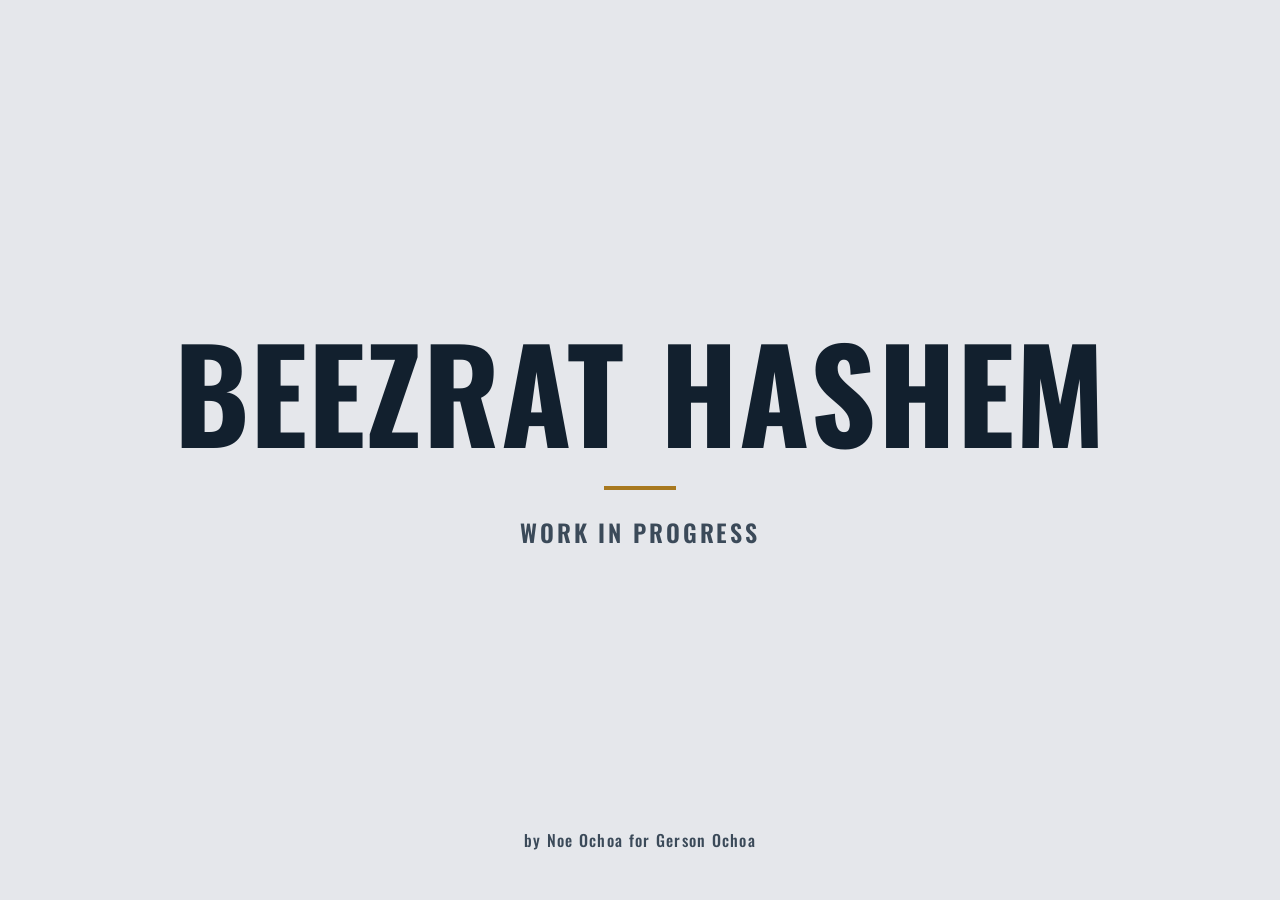
<file: index.html>
<!DOCTYPE html>
<html lang="en">
<head>
  <meta charset="utf-8">
  <meta name="viewport" content="width=device-width, initial-scale=1">
  <title>Beezrat Hashem</title>
  <meta name="description" content="Beezrat Hashem. Website coming soon.">
  <link rel="icon" href="data:image/svg+xml,%3Csvg xmlns='http://www.w3.org/2000/svg' viewBox='0 0 32 32'%3E%3Crect width='32' height='32' fill='%23E5E7EB'/%3E%3Crect x='5' y='14' width='22' height='4' fill='%23a8791f'/%3E%3C/svg%3E">
  <link rel="preconnect" href="https://fonts.googleapis.com">
  <link rel="preconnect" href="https://fonts.gstatic.com" crossorigin>
  <link href="https://fonts.googleapis.com/css2?family=Oswald:wght@500;600;700&display=swap" rel="stylesheet">
  <link rel="stylesheet" href="style.css">
</head>
<body>
  <main class="page">
    <div class="center">
      <h1>Beezrat Hashem</h1>
      <span class="rule" aria-hidden="true"></span>
      <p class="status">Work in progress</p>
    </div>
    <p class="credit">by Noe Ochoa for Gerson Ochoa</p>
  </main>
</body>
</html>
</file>
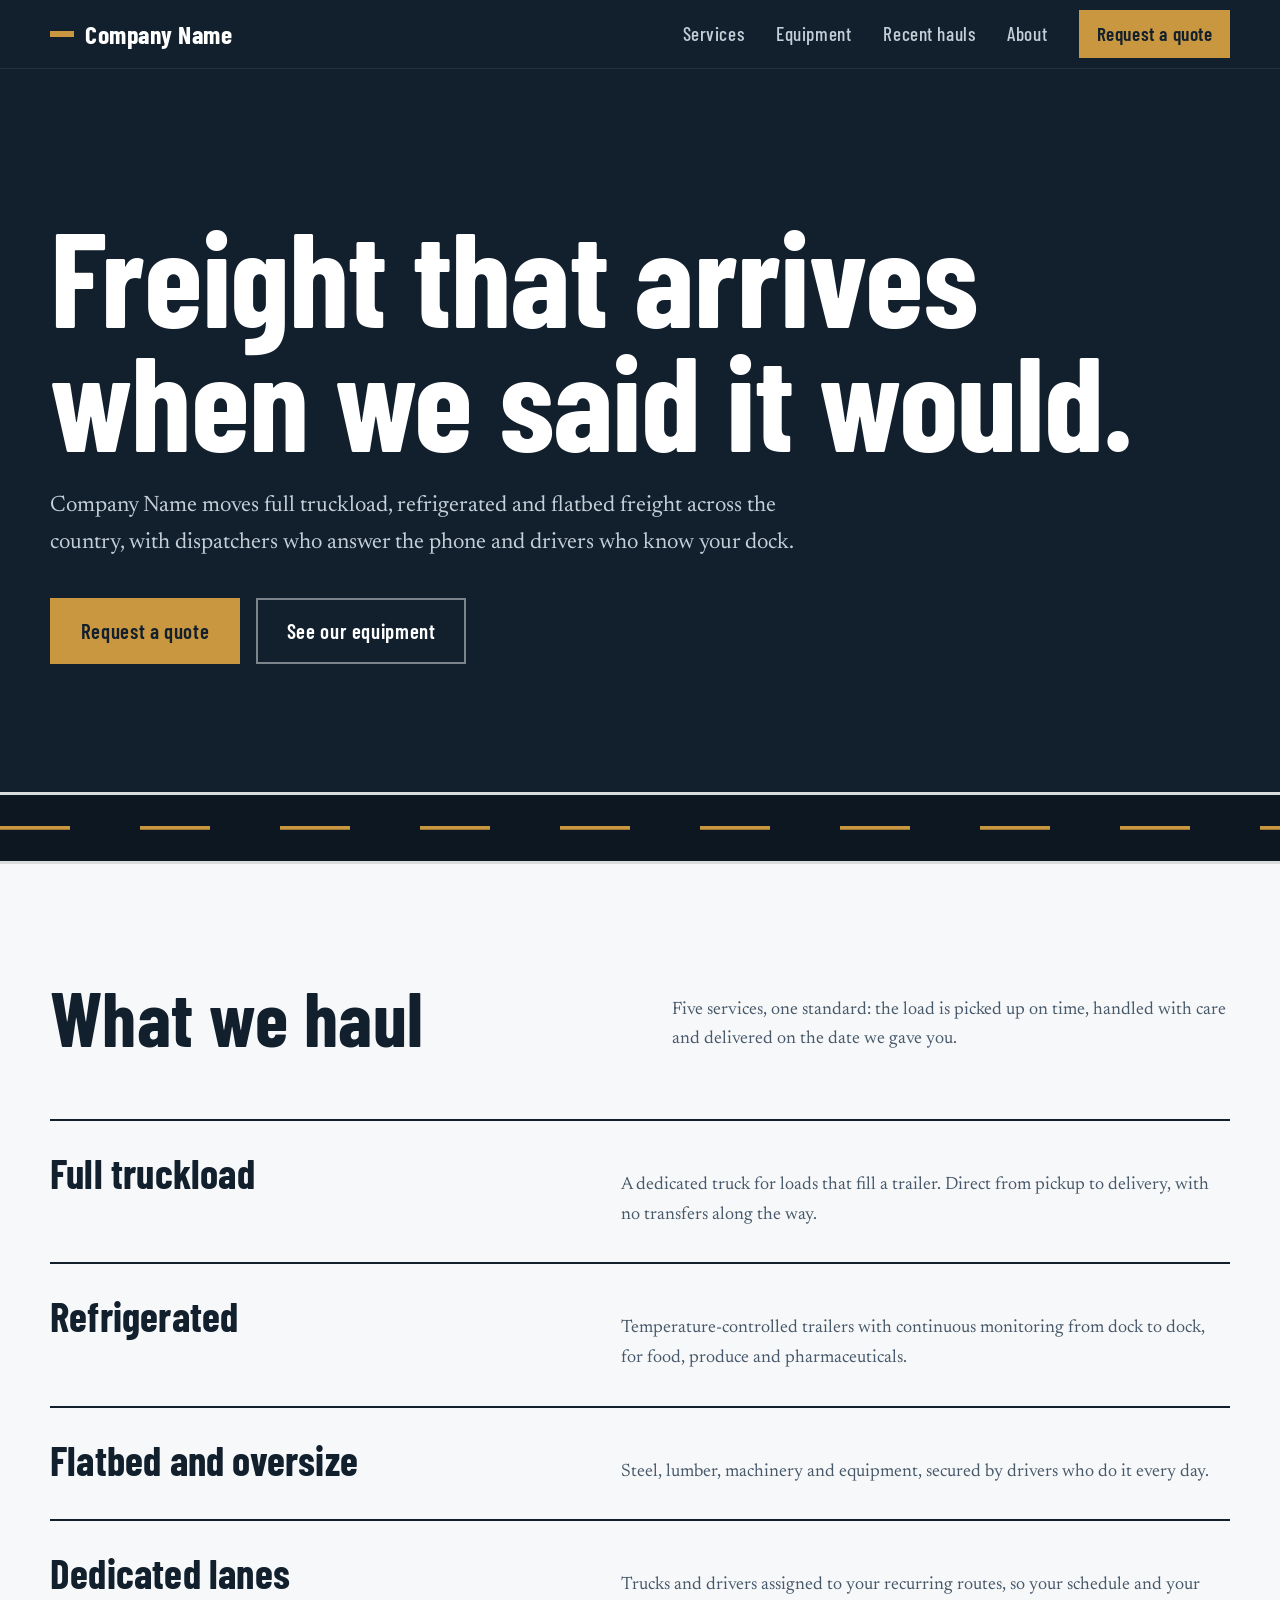
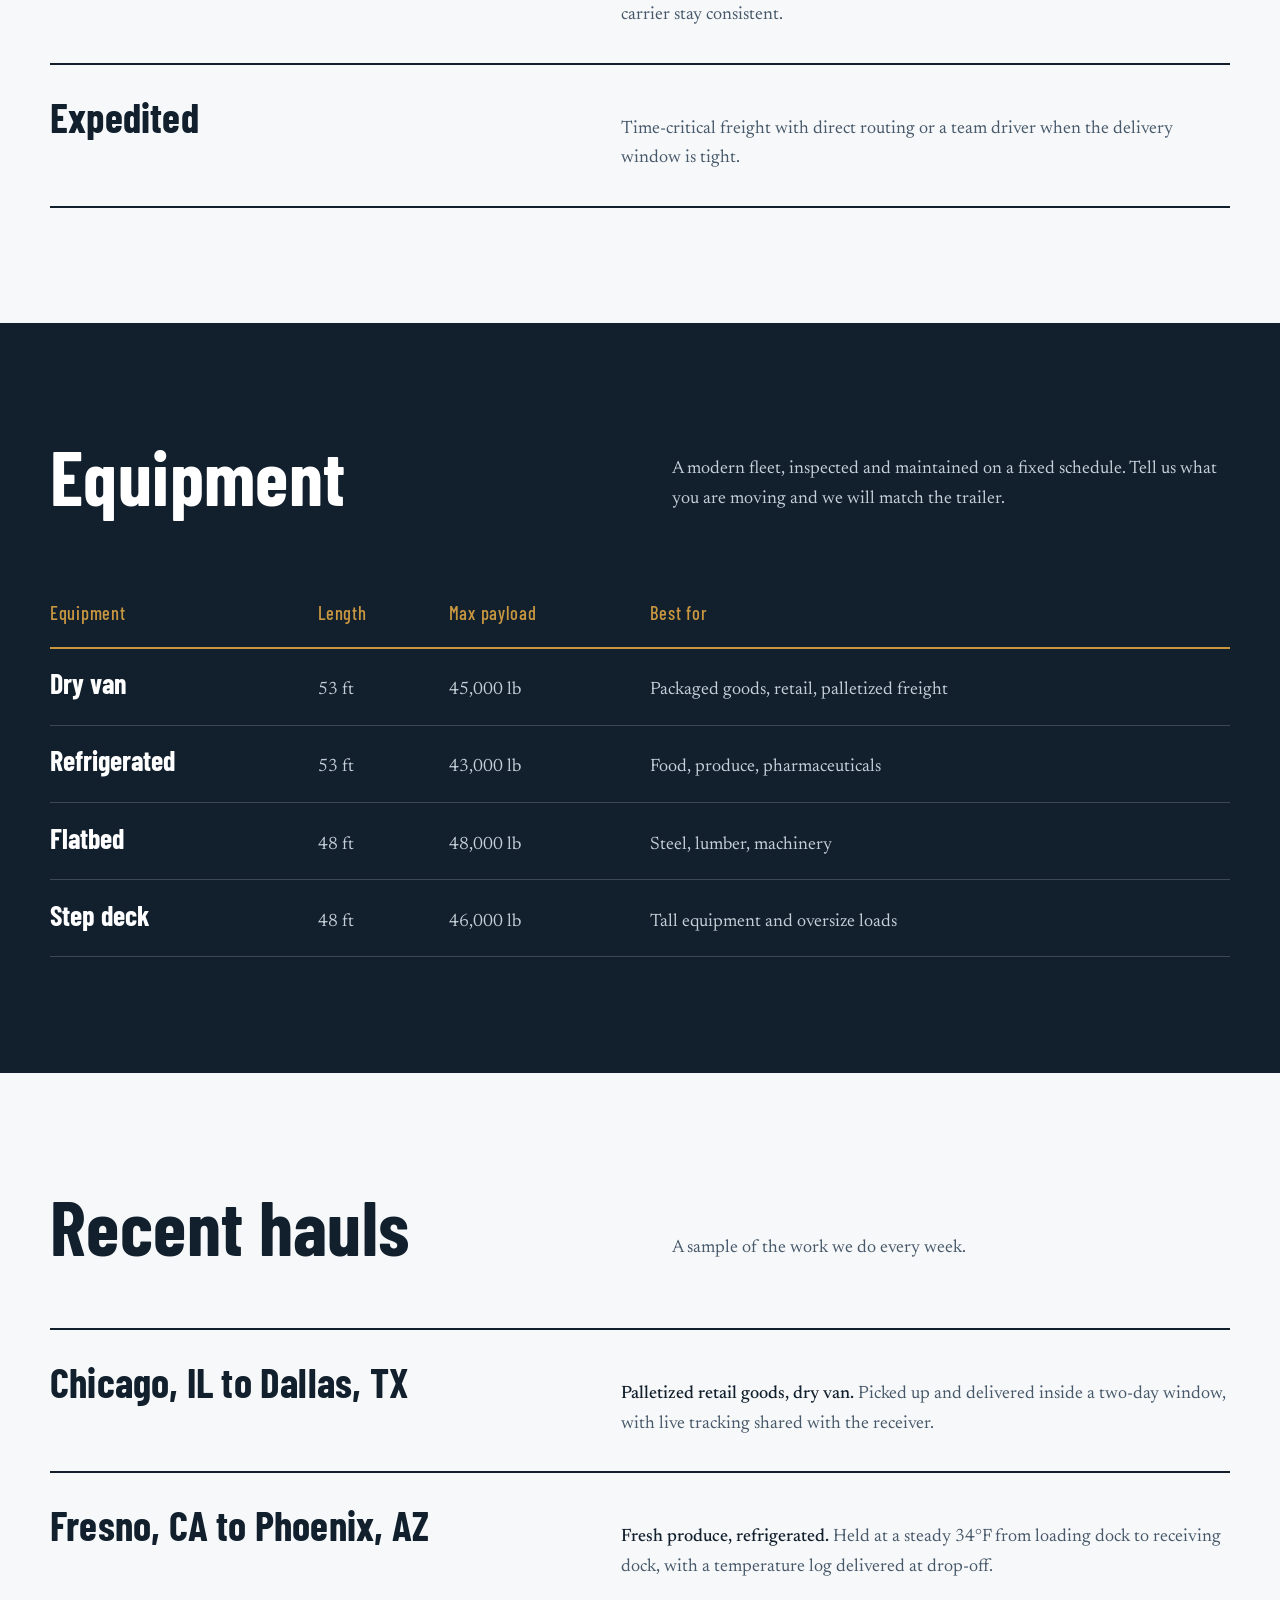
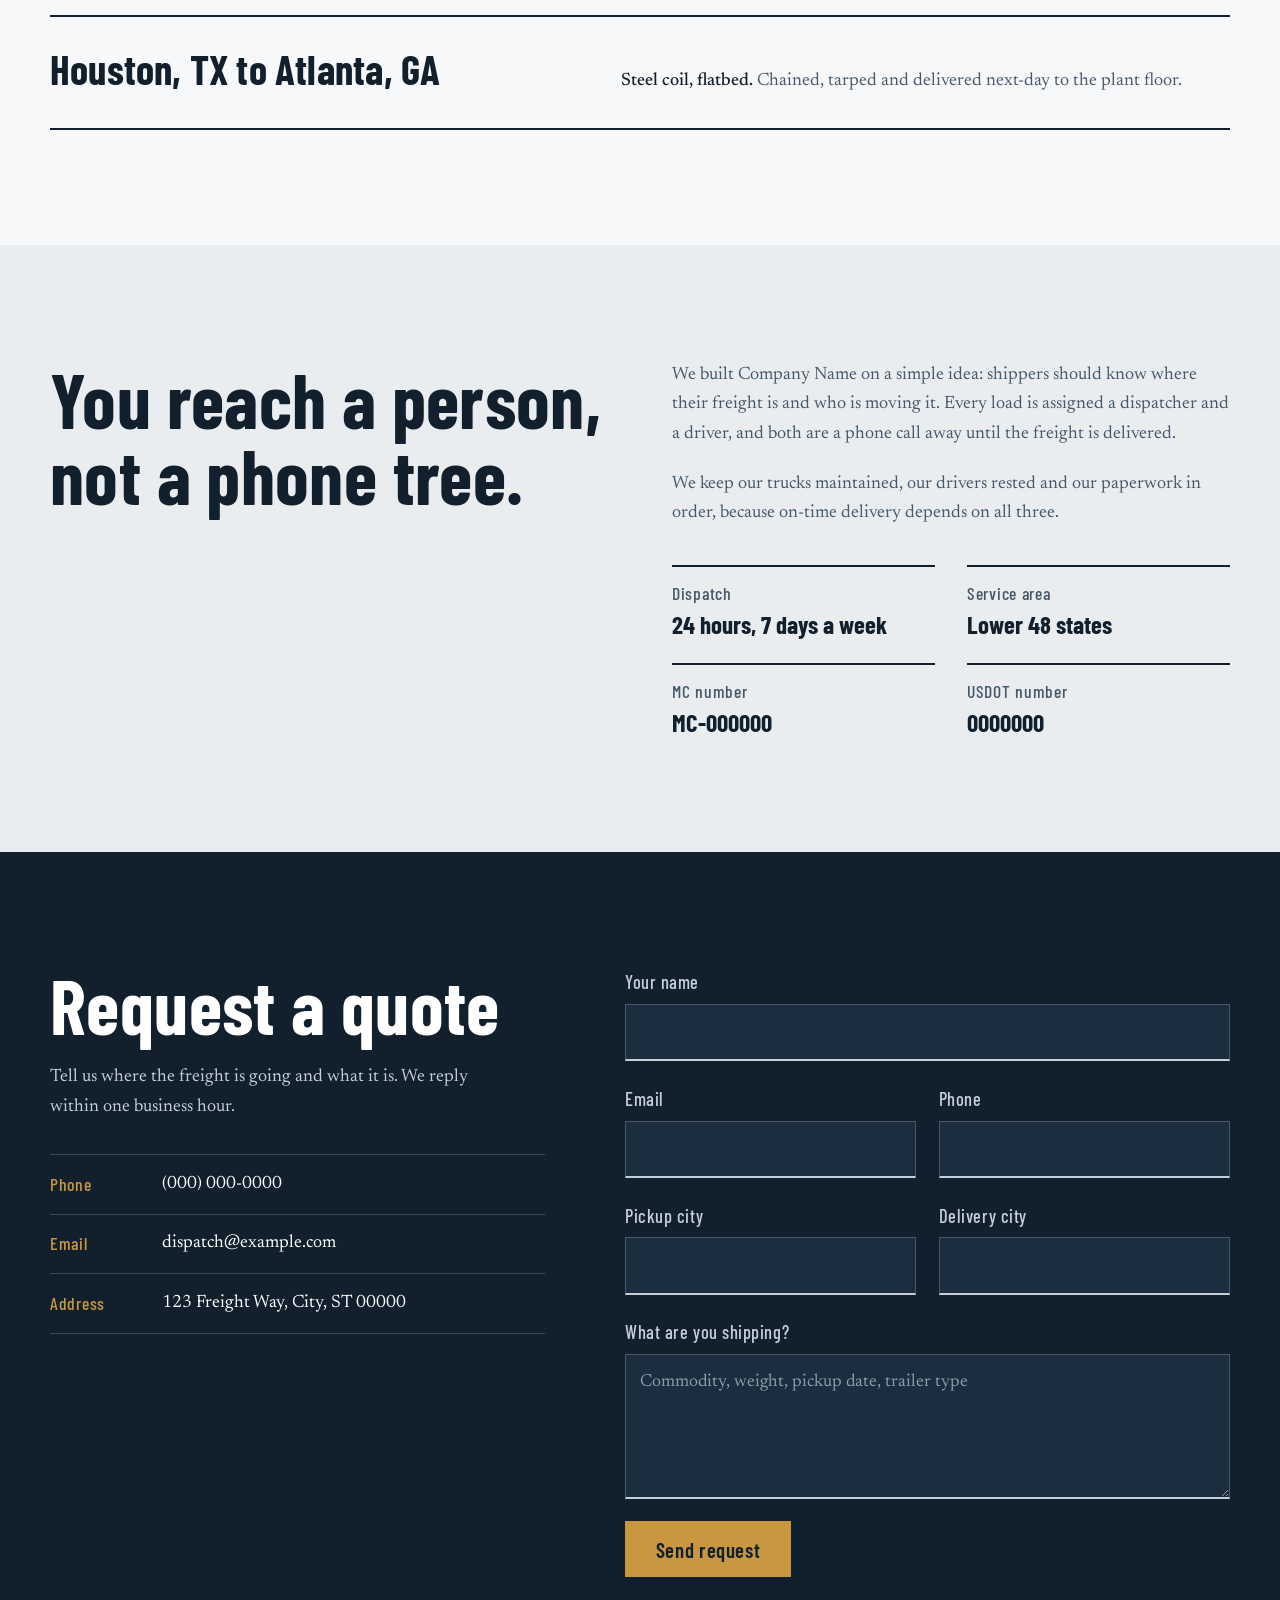
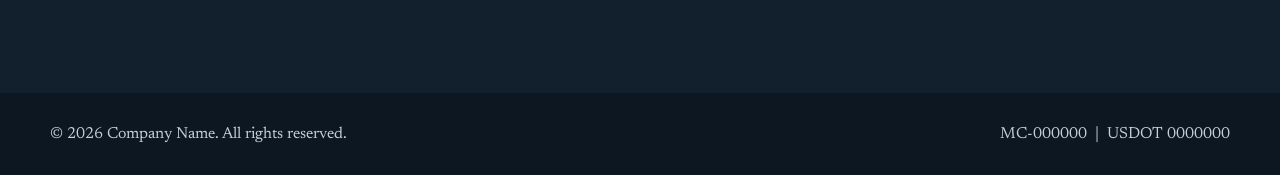
<file: main/index.html>
<!DOCTYPE html>
<html lang="en">
<head>
  <meta charset="utf-8">
  <meta name="viewport" content="width=device-width, initial-scale=1">
  <title>Company Name | Freight Trucking</title>
  <meta name="description" content="Full truckload, refrigerated and flatbed freight with dispatchers who pick up the phone. Request a quote today.">
  <link rel="icon" href="data:image/svg+xml,%3Csvg xmlns='http://www.w3.org/2000/svg' viewBox='0 0 32 32'%3E%3Crect width='32' height='32' fill='%2312202e'/%3E%3Crect x='5' y='14' width='22' height='4' fill='%23c9973f'/%3E%3C/svg%3E">
  <link rel="preconnect" href="https://fonts.googleapis.com">
  <link rel="preconnect" href="https://fonts.gstatic.com" crossorigin>
  <link href="https://fonts.googleapis.com/css2?family=Barlow+Condensed:wght@500;600;700&family=Newsreader:ital,opsz,wght@0,6..72,400;0,6..72,500;1,6..72,400&display=swap" rel="stylesheet">
  <link rel="stylesheet" href="style.css">
</head>
<body>
  <a class="skip-link" href="#main">Skip to content</a>

  <!-- EDIT: replace "Company Name" everywhere with the real name (Find and Replace in your editor) -->
  <header class="site-header">
    <div class="container header-inner">
      <a class="brand" href="#top">
        <span class="brand-mark" aria-hidden="true"></span>
        Company Name
      </a>
      <button class="nav-toggle" aria-expanded="false" aria-controls="site-nav">Menu</button>
      <nav id="site-nav" class="site-nav" aria-label="Main">
        <a href="#services">Services</a>
        <a href="#equipment">Equipment</a>
        <a href="#work">Recent hauls</a>
        <a href="#about">About</a>
        <a class="nav-cta" href="#contact">Request a quote</a>
      </nav>
    </div>
  </header>

  <main id="main">
    <section class="hero" id="top">
      <div class="container hero-inner">
        <h1>Freight that arrives when we said it would.</h1>
        <p class="hero-lede">Company Name moves full truckload, refrigerated and flatbed freight across the country, with dispatchers who answer the phone and drivers who know your dock.</p>
        <div class="hero-actions">
          <a class="btn btn-primary" href="#contact">Request a quote</a>
          <a class="btn btn-ghost" href="#equipment">See our equipment</a>
        </div>
      </div>
      <div class="road" aria-hidden="true"><span class="road-line"></span></div>
    </section>

    <section class="section section-light" id="services">
      <div class="container">
        <div class="section-head">
          <h2>What we haul</h2>
          <p>Five services, one standard: the load is picked up on time, handled with care and delivered on the date we gave you.</p>
        </div>
        <ul class="rows">
          <li class="row">
            <h3>Full truckload</h3>
            <p>A dedicated truck for loads that fill a trailer. Direct from pickup to delivery, with no transfers along the way.</p>
          </li>
          <li class="row">
            <h3>Refrigerated</h3>
            <p>Temperature-controlled trailers with continuous monitoring from dock to dock, for food, produce and pharmaceuticals.</p>
          </li>
          <li class="row">
            <h3>Flatbed and oversize</h3>
            <p>Steel, lumber, machinery and equipment, secured by drivers who do it every day.</p>
          </li>
          <li class="row">
            <h3>Dedicated lanes</h3>
            <p>Trucks and drivers assigned to your recurring routes, so your schedule and your carrier stay consistent.</p>
          </li>
          <li class="row">
            <h3>Expedited</h3>
            <p>Time-critical freight with direct routing or a team driver when the delivery window is tight.</p>
          </li>
        </ul>
      </div>
    </section>

    <section class="section section-dark" id="equipment">
      <div class="container">
        <div class="section-head">
          <h2>Equipment</h2>
          <p>A modern fleet, inspected and maintained on a fixed schedule. Tell us what you are moving and we will match the trailer.</p>
        </div>
        <!-- EDIT: adjust lengths and payloads to match your actual fleet -->
        <div class="table-wrap">
          <table class="spec-table">
            <thead>
              <tr>
                <th scope="col">Equipment</th>
                <th scope="col">Length</th>
                <th scope="col">Max payload</th>
                <th scope="col">Best for</th>
              </tr>
            </thead>
            <tbody>
              <tr>
                <th scope="row">Dry van</th>
                <td>53 ft</td>
                <td>45,000 lb</td>
                <td>Packaged goods, retail, palletized freight</td>
              </tr>
              <tr>
                <th scope="row">Refrigerated</th>
                <td>53 ft</td>
                <td>43,000 lb</td>
                <td>Food, produce, pharmaceuticals</td>
              </tr>
              <tr>
                <th scope="row">Flatbed</th>
                <td>48 ft</td>
                <td>48,000 lb</td>
                <td>Steel, lumber, machinery</td>
              </tr>
              <tr>
                <th scope="row">Step deck</th>
                <td>48 ft</td>
                <td>46,000 lb</td>
                <td>Tall equipment and oversize loads</td>
              </tr>
            </tbody>
          </table>
        </div>
      </div>
    </section>

    <section class="section section-light" id="work">
      <div class="container">
        <div class="section-head">
          <h2>Recent hauls</h2>
          <p>A sample of the work we do every week.</p>
        </div>
        <!-- EDIT: replace these three examples with real hauls (with the customer's permission) -->
        <ul class="rows">
          <li class="row row-work">
            <h3>Chicago, IL to Dallas, TX</h3>
            <p><strong>Palletized retail goods, dry van.</strong> Picked up and delivered inside a two-day window, with live tracking shared with the receiver.</p>
          </li>
          <li class="row row-work">
            <h3>Fresno, CA to Phoenix, AZ</h3>
            <p><strong>Fresh produce, refrigerated.</strong> Held at a steady 34&deg;F from loading dock to receiving dock, with a temperature log delivered at drop-off.</p>
          </li>
          <li class="row row-work">
            <h3>Houston, TX to Atlanta, GA</h3>
            <p><strong>Steel coil, flatbed.</strong> Chained, tarped and delivered next-day to the plant floor.</p>
          </li>
        </ul>
      </div>
    </section>

    <section class="section section-mist" id="about">
      <div class="container about-grid">
        <div>
          <h2>You reach a person, not a phone tree.</h2>
        </div>
        <div class="about-body">
          <p>We built Company Name on a simple idea: shippers should know where their freight is and who is moving it. Every load is assigned a dispatcher and a driver, and both are a phone call away until the freight is delivered.</p>
          <p>We keep our trucks maintained, our drivers rested and our paperwork in order, because on-time delivery depends on all three.</p>
          <!-- EDIT: fill in your real numbers -->
          <dl class="facts">
            <div><dt>Dispatch</dt><dd>24 hours, 7 days a week</dd></div>
            <div><dt>Service area</dt><dd>Lower 48 states</dd></div>
            <div><dt>MC number</dt><dd>MC-000000</dd></div>
            <div><dt>USDOT number</dt><dd>0000000</dd></div>
          </dl>
        </div>
      </div>
    </section>

    <section class="section section-dark" id="contact">
      <div class="container contact-grid">
        <div class="contact-intro">
          <h2>Request a quote</h2>
          <p>Tell us where the freight is going and what it is. We reply within one business hour.</p>
          <ul class="contact-list">
            <!-- EDIT: real phone and email -->
            <li><span>Phone</span><a href="tel:+10000000000">(000) 000-0000</a></li>
            <li><span>Email</span><a href="mailto:dispatch@example.com">dispatch@example.com</a></li>
            <li><span>Address</span>123 Freight Way, City, ST 00000</li>
          </ul>
        </div>

        <!-- Netlify Forms: submissions appear in your Netlify dashboard under Forms -->
        <form class="quote-form" name="quote" method="POST" data-netlify="true" netlify-honeypot="bot-field">
          <input type="hidden" name="form-name" value="quote">
          <p class="hidden"><label>Leave this empty: <input name="bot-field"></label></p>

          <div class="field">
            <label for="name">Your name</label>
            <input id="name" name="name" type="text" autocomplete="name" required>
          </div>
          <div class="field-pair">
            <div class="field">
              <label for="email">Email</label>
              <input id="email" name="email" type="email" autocomplete="email" required>
            </div>
            <div class="field">
              <label for="phone">Phone</label>
              <input id="phone" name="phone" type="tel" autocomplete="tel">
            </div>
          </div>
          <div class="field-pair">
            <div class="field">
              <label for="pickup">Pickup city</label>
              <input id="pickup" name="pickup" type="text" required>
            </div>
            <div class="field">
              <label for="delivery">Delivery city</label>
              <input id="delivery" name="delivery" type="text" required>
            </div>
          </div>
          <div class="field">
            <label for="details">What are you shipping?</label>
            <textarea id="details" name="details" rows="4" placeholder="Commodity, weight, pickup date, trailer type"></textarea>
          </div>
          <button class="btn btn-primary" type="submit">Send request</button>
        </form>
      </div>
    </section>
  </main>

  <footer class="site-footer">
    <div class="container footer-inner">
      <p>&copy; 2026 Company Name. All rights reserved.</p>
      <p>MC-000000 &nbsp;|&nbsp; USDOT 0000000</p>
    </div>
  </footer>

  <script>
    var toggle = document.querySelector('.nav-toggle');
    var nav = document.getElementById('site-nav');
    toggle.addEventListener('click', function () {
      var open = nav.classList.toggle('open');
      toggle.setAttribute('aria-expanded', open);
    });
    nav.addEventListener('click', function (e) {
      if (e.target.tagName === 'A') {
        nav.classList.remove('open');
        toggle.setAttribute('aria-expanded', 'false');
      }
    });
  </script>
</body>
</html>
</file>
<file: style.css>
:root {
  --bg: #E5E7EB;      /* pleasant grey */
  --ink: #12202e;     /* dark text */
  --ink-soft: #3b4a59;/* secondary text */
  --accent: #a8791f;  /* deep amber line */
  --font: "Oswald", "Arial Narrow", Impact, sans-serif;
}

*, *::before, *::after { box-sizing: border-box; }

html, body { height: 100%; margin: 0; }

body {
  background: var(--bg);
  color: var(--ink);
  font-family: var(--font);
  -webkit-font-smoothing: antialiased;
}

.page {
  min-height: 100vh;
  min-height: 100svh;
  display: flex;
  flex-direction: column;
  justify-content: space-between;
  padding: clamp(1.5rem, 5vw, 3rem);
}

.center {
  flex: 1;
  display: flex;
  flex-direction: column;
  justify-content: center;
  align-items: center;
  text-align: center;
}

h1 {
  margin: 0;
  font-weight: 700;
  font-size: clamp(3.2rem, 12vw, 8rem);
  line-height: 1;
  letter-spacing: 0.01em;
  text-transform: uppercase;
}

.rule {
  display: block;
  width: 4.5rem;
  height: 4px;
  margin: 2rem 0 1.5rem;
  background: var(--accent);
}

.status {
  margin: 0;
  font-weight: 600;
  font-size: clamp(1.2rem, 2.4vw, 1.5rem);
  letter-spacing: 0.12em;
  text-transform: uppercase;
  color: var(--ink-soft);
}

.credit {
  margin: 0;
  text-align: center;
  font-weight: 500;
  font-size: 1rem;
  letter-spacing: 0.08em;
  color: var(--ink-soft);
}
</file>
<file: main/style.css>
/* ---------- Tokens ---------- */
:root {
  --ink: #12202e;        /* deep road-night navy */
  --ink-soft: #1b2d3f;   /* raised surfaces on dark */
  --steel: #46586a;      /* secondary text on light */
  --haze: #c5cfd8;       /* secondary text on dark */
  --mist: #e9edf0;       /* light section background */
  --paper: #f7f8f9;      /* lightest section background */
  --brass: #c9973f;      /* road-marking amber */
  --brass-hover: #dcad57;

  --display: "Barlow Condensed", "Arial Narrow", Impact, sans-serif;
  --text: "Newsreader", Georgia, "Times New Roman", serif;

  --wrap: 1180px;
  --pad: clamp(1.25rem, 4vw, 2rem);
}

/* ---------- Base ---------- */
*, *::before, *::after { box-sizing: border-box; }

html { scroll-behavior: smooth; scroll-padding-top: 5rem; }

body {
  margin: 0;
  font-family: var(--text);
  font-size: 1.125rem;
  line-height: 1.65;
  color: var(--ink);
  background: var(--paper);
  -webkit-font-smoothing: antialiased;
}

img { max-width: 100%; display: block; }

h1, h2, h3 {
  font-family: var(--display);
  font-weight: 700;
  line-height: 1;
  letter-spacing: 0.005em;
  margin: 0;
}

p { margin: 0 0 1.1em; }

a { color: inherit; }

:focus-visible {
  outline: 3px solid var(--brass);
  outline-offset: 3px;
}

.container {
  width: min(var(--wrap), 100% - (var(--pad) * 2));
  margin-inline: auto;
}

.skip-link {
  position: absolute;
  left: -999px;
  top: 0;
  background: var(--brass);
  color: var(--ink);
  padding: 0.75rem 1rem;
  z-index: 100;
  font-family: var(--display);
  font-size: 1.1rem;
}
.skip-link:focus { left: 0; }

.hidden { display: none; }

/* ---------- Header ---------- */
.site-header {
  position: sticky;
  top: 0;
  z-index: 50;
  background: var(--ink);
  color: #fff;
  border-bottom: 1px solid rgba(255, 255, 255, 0.08);
}

.header-inner {
  display: flex;
  align-items: center;
  justify-content: space-between;
  min-height: 4.25rem;
  gap: 1.5rem;
}

.brand {
  display: inline-flex;
  align-items: center;
  gap: 0.7rem;
  font-family: var(--display);
  font-weight: 700;
  font-size: 1.6rem;
  letter-spacing: 0.02em;
  text-decoration: none;
}

.brand-mark {
  width: 1.5rem;
  height: 0.4rem;
  background: var(--brass);
}

.site-nav {
  display: flex;
  align-items: center;
  gap: 2rem;
}

.site-nav a {
  font-family: var(--display);
  font-weight: 500;
  font-size: 1.2rem;
  letter-spacing: 0.03em;
  text-decoration: none;
  color: var(--haze);
  transition: color 0.2s;
}

.site-nav a:hover { color: #fff; }

.site-nav .nav-cta {
  background: var(--brass);
  color: var(--ink);
  padding: 0.5rem 1.1rem;
  font-weight: 600;
}
.site-nav .nav-cta:hover { background: var(--brass-hover); color: var(--ink); }

.nav-toggle {
  display: none;
  background: none;
  border: 1px solid rgba(255, 255, 255, 0.3);
  color: #fff;
  font-family: var(--display);
  font-size: 1.1rem;
  letter-spacing: 0.03em;
  padding: 0.4rem 0.9rem;
  cursor: pointer;
}

/* ---------- Hero ---------- */
.hero {
  position: relative;
  background: var(--ink);
  color: #fff;
  padding: clamp(4.5rem, 12vw, 9rem) 0 0;
  overflow: hidden;
}

.hero-inner { padding-bottom: clamp(5rem, 11vw, 8rem); }

.hero h1 {
  font-size: clamp(3.4rem, 10.5vw, 8.5rem);
  line-height: 0.92;
  max-width: 11em;
  letter-spacing: -0.005em;
}

.hero-lede {
  max-width: 34em;
  margin: 1.75rem 0 2.25rem;
  font-size: clamp(1.15rem, 2vw, 1.4rem);
  color: var(--haze);
}

.hero-actions {
  display: flex;
  flex-wrap: wrap;
  gap: 1rem;
}

/* The road: solid edge lines with a dashed centre line that draws in once on load */
.road {
  position: relative;
  height: 4.5rem;
  border-top: 3px solid rgba(255, 255, 255, 0.85);
  border-bottom: 3px solid rgba(255, 255, 255, 0.85);
  background: #0c1722;
}

.road-line {
  position: absolute;
  left: 0;
  top: 50%;
  height: 4px;
  width: 100%;
  transform: translateY(-50%);
  background: repeating-linear-gradient(
    90deg,
    var(--brass) 0 70px,
    transparent 70px 140px
  );
  clip-path: inset(0 100% 0 0);
  animation: lay-line 1.6s cubic-bezier(0.22, 0.7, 0.2, 1) 0.3s forwards;
}

@keyframes lay-line {
  to { clip-path: inset(0 0 0 0); }
}

/* ---------- Buttons ---------- */
.btn {
  display: inline-block;
  font-family: var(--display);
  font-weight: 600;
  font-size: 1.3rem;
  letter-spacing: 0.03em;
  text-decoration: none;
  padding: 0.85rem 1.8rem;
  border: 2px solid transparent;
  cursor: pointer;
  transition: background 0.2s, color 0.2s, border-color 0.2s;
}

.btn-primary { background: var(--brass); color: var(--ink); }
.btn-primary:hover { background: var(--brass-hover); }

.btn-ghost { border-color: rgba(255, 255, 255, 0.45); color: #fff; }
.btn-ghost:hover { border-color: #fff; }

/* ---------- Sections ---------- */
.section { padding: clamp(4rem, 9vw, 7.5rem) 0; }

.section-light { background: var(--paper); }
.section-mist  { background: var(--mist); }
.section-dark  { background: var(--ink); color: #fff; }

.section-head {
  display: grid;
  grid-template-columns: 1fr;
  gap: 1.25rem;
  margin-bottom: clamp(2.5rem, 5vw, 4rem);
  align-items: end;
}

.section-head h2 { font-size: clamp(2.8rem, 6vw, 4.75rem); }

.section-head p {
  max-width: 34em;
  margin: 0;
  color: var(--steel);
}

.section-dark .section-head p { color: var(--haze); }

@media (min-width: 880px) {
  .section-head { grid-template-columns: 1fr 1fr; gap: 4rem; }
}

/* ---------- Service / work rows ---------- */
.rows { list-style: none; margin: 0; padding: 0; }

.row {
  display: grid;
  grid-template-columns: 1fr;
  gap: 0.6rem;
  padding: 1.75rem 0;
  border-top: 2px solid var(--ink);
}
.row:last-child { border-bottom: 2px solid var(--ink); }

.row h3 { font-size: clamp(1.9rem, 3.2vw, 2.6rem); }

.row p { margin: 0; color: var(--steel); max-width: 38em; }
.row p strong { color: var(--ink); font-weight: 500; }

@media (min-width: 880px) {
  .row {
    grid-template-columns: 1fr 1.2fr;
    gap: 4rem;
    align-items: baseline;
    padding: 2rem 0;
  }
}

/* ---------- Equipment table ---------- */
.table-wrap { overflow-x: auto; }

.spec-table {
  width: 100%;
  min-width: 640px;
  border-collapse: collapse;
  text-align: left;
}

.spec-table th,
.spec-table td {
  padding: 1.2rem 1.5rem 1.2rem 0;
  border-bottom: 1px solid rgba(255, 255, 255, 0.18);
  vertical-align: baseline;
}

.spec-table thead th {
  font-family: var(--display);
  font-weight: 500;
  font-size: 1.15rem;
  letter-spacing: 0.04em;
  color: var(--brass);
  border-bottom: 2px solid var(--brass);
}

.spec-table tbody th {
  font-family: var(--display);
  font-weight: 700;
  font-size: 1.75rem;
  line-height: 1.1;
}

.spec-table td { color: var(--haze); }

/* ---------- About ---------- */
.about-grid {
  display: grid;
  grid-template-columns: 1fr;
  gap: 2.5rem;
}

.about-grid h2 { font-size: clamp(2.8rem, 6vw, 4.75rem); }

.about-body p { max-width: 36em; color: var(--steel); }

.facts {
  margin: 2.25rem 0 0;
  display: grid;
  grid-template-columns: 1fr 1fr;
  gap: 1.5rem 2rem;
  max-width: 36em;
}

.facts div {
  border-top: 2px solid var(--ink);
  padding-top: 0.75rem;
}

.facts dt {
  font-family: var(--display);
  font-weight: 500;
  font-size: 1.1rem;
  letter-spacing: 0.04em;
  color: var(--steel);
}

.facts dd {
  margin: 0.15rem 0 0;
  font-family: var(--display);
  font-weight: 700;
  font-size: 1.55rem;
  line-height: 1.15;
}

@media (min-width: 880px) {
  .about-grid { grid-template-columns: 1fr 1fr; gap: 4rem; }
}

/* ---------- Contact ---------- */
.contact-grid {
  display: grid;
  grid-template-columns: 1fr;
  gap: 3rem;
}

.contact-intro h2 { font-size: clamp(2.8rem, 6vw, 4.75rem); margin-bottom: 1.25rem; }
.contact-intro > p { color: var(--haze); max-width: 26em; }

.contact-list {
  list-style: none;
  margin: 2rem 0 0;
  padding: 0;
}

.contact-list li {
  display: grid;
  grid-template-columns: 6rem 1fr;
  gap: 1rem;
  padding: 0.9rem 0;
  border-top: 1px solid rgba(255, 255, 255, 0.18);
}
.contact-list li:last-child { border-bottom: 1px solid rgba(255, 255, 255, 0.18); }

.contact-list span {
  font-family: var(--display);
  font-weight: 500;
  font-size: 1.1rem;
  letter-spacing: 0.04em;
  color: var(--brass);
}

.contact-list a { text-decoration: none; }
.contact-list a:hover { text-decoration: underline; text-underline-offset: 4px; }

.quote-form { display: grid; gap: 1.4rem; }

.field { display: grid; gap: 0.4rem; }

.field-pair {
  display: grid;
  grid-template-columns: 1fr;
  gap: 1.4rem;
}

.field label {
  font-family: var(--display);
  font-weight: 500;
  font-size: 1.15rem;
  letter-spacing: 0.03em;
  color: var(--haze);
}

.field input,
.field textarea {
  width: 100%;
  font: inherit;
  font-size: 1.1rem;
  color: #fff;
  background: var(--ink-soft);
  border: 1px solid rgba(255, 255, 255, 0.2);
  border-bottom: 2px solid var(--haze);
  padding: 0.8rem 0.9rem;
  border-radius: 0;
}

.field input::placeholder,
.field textarea::placeholder { color: #8d9cab; }

.field input:focus,
.field textarea:focus {
  outline: none;
  border-color: var(--brass);
  border-bottom-color: var(--brass);
}

.quote-form .btn { justify-self: start; }

@media (min-width: 640px) {
  .field-pair { grid-template-columns: 1fr 1fr; }
}

@media (min-width: 960px) {
  .contact-grid { grid-template-columns: 0.9fr 1.1fr; gap: 5rem; }
}

/* ---------- Footer ---------- */
.site-footer {
  background: #0c1722;
  color: var(--haze);
  font-size: 1rem;
  padding: 1.75rem 0;
}

.footer-inner {
  display: flex;
  flex-wrap: wrap;
  justify-content: space-between;
  gap: 0.5rem 2rem;
}

.footer-inner p { margin: 0; }

/* ---------- Mobile nav ---------- */
@media (max-width: 800px) {
  .nav-toggle { display: inline-block; }

  .site-nav {
    display: none;
    position: absolute;
    top: 100%;
    left: 0;
    right: 0;
    flex-direction: column;
    align-items: stretch;
    gap: 0;
    background: var(--ink);
    padding: 0.5rem var(--pad) 1.5rem;
    border-bottom: 1px solid rgba(255, 255, 255, 0.08);
  }

  .site-nav.open { display: flex; }

  .site-nav a {
    padding: 0.9rem 0;
    border-bottom: 1px solid rgba(255, 255, 255, 0.1);
    font-size: 1.35rem;
  }

  .site-nav .nav-cta {
    margin-top: 1rem;
    text-align: center;
    border-bottom: 0;
  }

  .facts { grid-template-columns: 1fr; }
}

/* ---------- Reduced motion ---------- */
@media (prefers-reduced-motion: reduce) {
  html { scroll-behavior: auto; }
  .road-line { animation: none; clip-path: none; }
}
</file>
